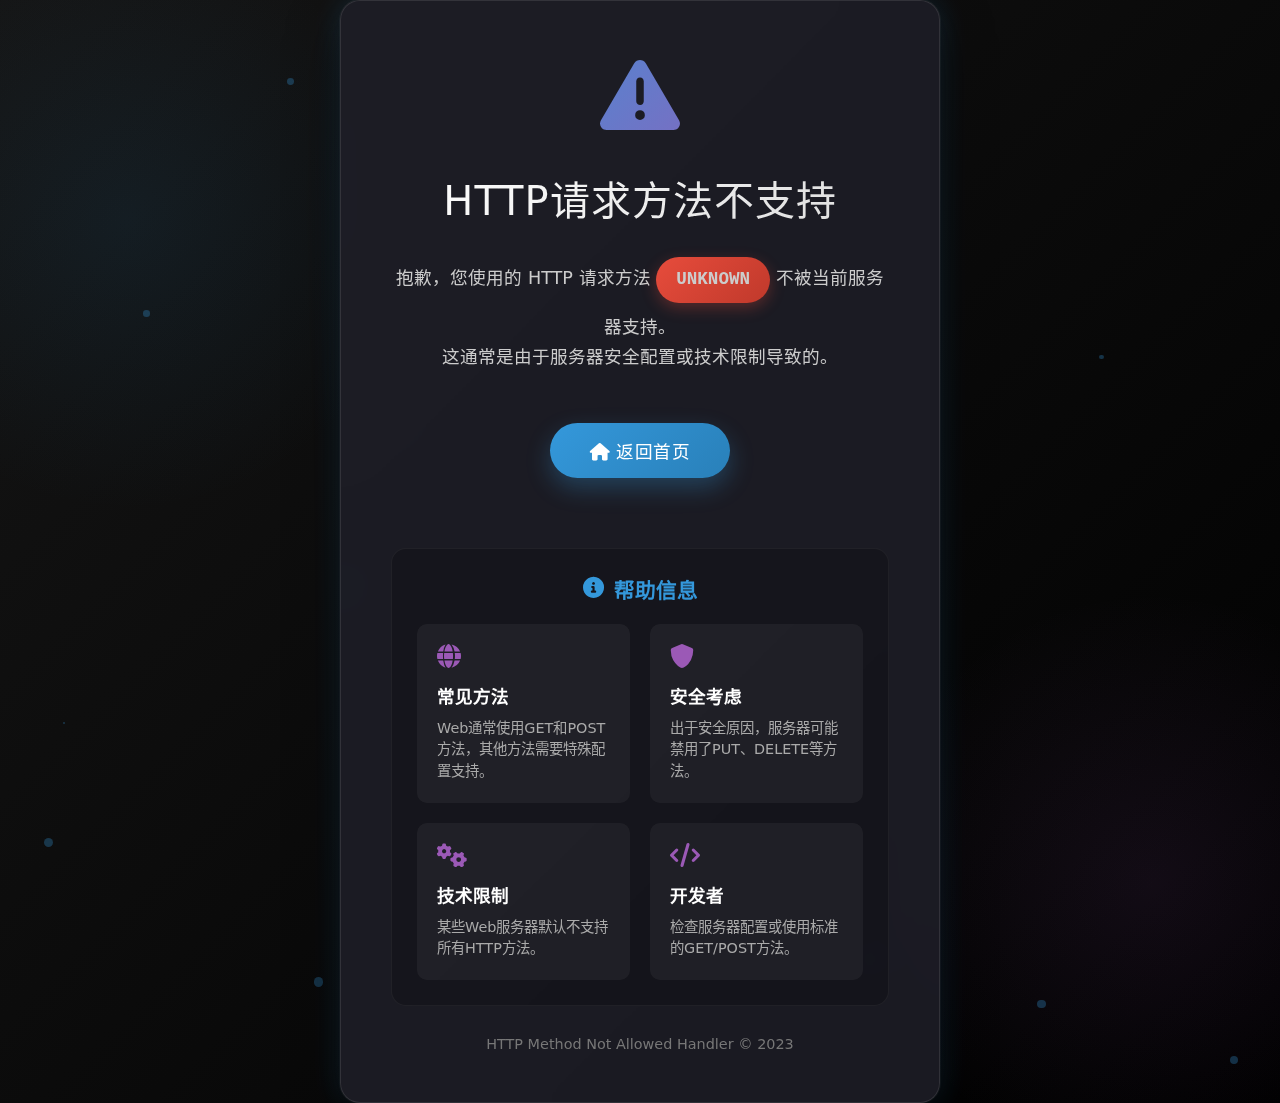
<file: public/static/index.html>
<!DOCTYPE html>
<html lang="zh-CN">
<head>
    <meta charset="UTF-8">
    <meta name="viewport" content="width=device-width, initial-scale=1.0">
    <title>HTTP请求方法不支持</title>
    <link rel="stylesheet" href="https://cdnjs.cloudflare.com/ajax/libs/font-awesome/6.0.0/css/all.min.css">
    <style>
        * {
            margin: 0;
            padding: 0;
            box-sizing: border-box;
        }

        body {
            font-family: 'Segoe UI', system-ui, -apple-system, sans-serif;
            background: linear-gradient(135deg, #151515 0%, #000000 100%);
            min-height: 100vh;
            display: flex;
            align-items: center;
            justify-content: center;
            color: #fff;
            position: relative;
            overflow-x: hidden;
        }

        body::before {
            content: '';
            position: absolute;
            top: 0;
            left: 0;
            width: 100%;
            height: 100%;
            background: 
                radial-gradient(circle at 10% 20%, rgba(41, 128, 185, 0.1) 0%, transparent 20%),
                radial-gradient(circle at 90% 80%, rgba(155, 89, 182, 0.1) 0%, transparent 20%);
            z-index: 1;
        }

        .container {
            text-align: center;
            background: rgba(30, 30, 40, 0.85);
            padding: 50px;
            border-radius: 20px;
            box-shadow: 
                0 25px 50px rgba(0, 0, 0, 0.5),
                0 0 0 1px rgba(255, 255, 255, 0.05),
                0 0 30px rgba(52, 152, 219, 0.2);
            max-width: 600px;
            width: 90%;
            backdrop-filter: blur(15px);
            position: relative;
            z-index: 2;
            border: 1px solid rgba(255, 255, 255, 0.1);
            animation: fadeIn 0.8s ease-out;
        }

        @keyframes fadeIn {
            from {
                opacity: 0;
                transform: translateY(30px);
            }
            to {
                opacity: 1;
                transform: translateY(0);
            }
        }

        .error-icon {
            font-size: 80px;
            margin-bottom: 25px;
            background: linear-gradient(135deg, #3498db, #9b59b6);
            -webkit-background-clip: text;
            -webkit-text-fill-color: transparent;
            background-clip: text;
            animation: pulse 2s infinite;
        }

        @keyframes pulse {
            0% { transform: scale(1); }
            50% { transform: scale(1.1); }
            100% { transform: scale(1); }
        }

        h1 {
            font-size: 2.5rem;
            margin-bottom: 20px;
            font-weight: 300;
            letter-spacing: 1px;
            background: linear-gradient(135deg, #fff, #ddd);
            -webkit-background-clip: text;
            -webkit-text-fill-color: transparent;
            background-clip: text;
        }

        .description {
            font-size: 1.1rem;
            line-height: 1.7;
            margin-bottom: 30px;
            color: #ccc;
            max-width: 500px;
            margin-left: auto;
            margin-right: auto;
        }

        .method-tag {
            display: inline-block;
            background: linear-gradient(135deg, #e74c3c, #c0392b);
            padding: 8px 20px;
            border-radius: 25px;
            font-family: 'Courier New', monospace;
            font-weight: bold;
            margin: 10px 0;
            box-shadow: 0 5px 15px rgba(231, 76, 60, 0.3);
            animation: glow 2s infinite alternate;
        }

        @keyframes glow {
            from { box-shadow: 0 5px 15px rgba(231, 76, 60, 0.3); }
            to { box-shadow: 0 5px 25px rgba(231, 76, 60, 0.6); }
        }

        .home-button {
            display: inline-block;
            background: linear-gradient(135deg, #3498db, #2980b9);
            color: white;
            padding: 15px 40px;
            text-decoration: none;
            border-radius: 30px;
            font-weight: 500;
            transition: all 0.3s cubic-bezier(0.4, 0, 0.2, 1);
            border: none;
            cursor: pointer;
            font-size: 1.1rem;
            letter-spacing: 0.5px;
            margin: 20px 0 40px;
            box-shadow: 0 10px 25px rgba(52, 152, 219, 0.3);
        }

        .home-button:hover {
            transform: translateY(-3px);
            box-shadow: 0 15px 30px rgba(52, 152, 219, 0.4);
            background: linear-gradient(135deg, #3ca0db, #2c8bc9);
        }

        .home-button:active {
            transform: translateY(-1px);
        }

        .info-section {
            background: rgba(0, 0, 0, 0.2);
            padding: 25px;
            border-radius: 15px;
            margin-top: 30px;
            border: 1px solid rgba(255, 255, 255, 0.05);
        }

        .info-section h3 {
            font-size: 1.3rem;
            margin-bottom: 20px;
            color: #3498db;
            display: flex;
            align-items: center;
            justify-content: center;
            gap: 10px;
        }

        .info-grid {
            display: grid;
            grid-template-columns: repeat(auto-fit, minmax(200px, 1fr));
            gap: 20px;
            text-align: left;
        }

        .info-item {
            background: rgba(255, 255, 255, 0.05);
            padding: 20px;
            border-radius: 10px;
            transition: transform 0.3s ease;
        }

        .info-item:hover {
            transform: translateY(-5px);
            background: rgba(255, 255, 255, 0.08);
        }

        .info-item i {
            font-size: 24px;
            margin-bottom: 15px;
            color: #9b59b6;
        }

        .info-item h4 {
            font-size: 1.1rem;
            margin-bottom: 10px;
            color: #fff;
        }

        .info-item p {
            font-size: 0.9rem;
            color: #aaa;
            line-height: 1.5;
        }

        .footer {
            margin-top: 30px;
            color: #777;
            font-size: 0.9rem;
        }

        @media (max-width: 768px) {
            .container {
                padding: 30px 20px;
                margin: 20px;
            }
            
            h1 {
                font-size: 2rem;
            }
            
            .info-grid {
                grid-template-columns: 1fr;
            }
        }

        .particles {
            position: absolute;
            top: 0;
            left: 0;
            width: 100%;
            height: 100%;
            z-index: 1;
            overflow: hidden;
        }

        .particle {
            position: absolute;
            background: rgba(52, 152, 219, 0.3);
            border-radius: 50%;
            animation: float 6s infinite ease-in-out;
        }

        @keyframes float {
            0%, 100% { transform: translate(0, 0); }
            50% { transform: translate(20px, 20px); }
        }
    </style>
</head>
<body>
    <div class="particles" id="particles"></div>
    
    <div class="container">
        <div class="error-icon">
            <i class="fas fa-exclamation-triangle"></i>
        </div>
        
        <h1>HTTP请求方法不支持</h1>
        
        <div class="description">
            <p>抱歉，您使用的 HTTP 请求方法 <span class="method-tag" id="method">UNKNOWN</span> 不被当前服务器支持。</p>
            <p>这通常是由于服务器安全配置或技术限制导致的。</p>
        </div>
        
        <a href="/" class="home-button">
            <i class="fas fa-home"></i> 返回首页
        </a>
        
        <div class="info-section">
            <h3><i class="fas fa-info-circle"></i> 帮助信息</h3>
            
            <div class="info-grid">
                <div class="info-item">
                    <i class="fas fa-globe"></i>
                    <h4>常见方法</h4>
                    <p>Web通常使用GET和POST方法，其他方法需要特殊配置支持。</p>
                </div>
                
                <div class="info-item">
                    <i class="fas fa-shield-alt"></i>
                    <h4>安全考虑</h4>
                    <p>出于安全原因，服务器可能禁用了PUT、DELETE等方法。</p>
                </div>
                
                <div class="info-item">
                    <i class="fas fa-cogs"></i>
                    <h4>技术限制</h4>
                    <p>某些Web服务器默认不支持所有HTTP方法。</p>
                </div>
                
                <div class="info-item">
                    <i class="fas fa-code"></i>
                    <h4>开发者</h4>
                    <p>检查服务器配置或使用标准的GET/POST方法。</p>
                </div>
            </div>
        </div>
        
        <div class="footer">
            <p>HTTP Method Not Allowed Handler &copy; 2023</p>
        </div>
    </div>

    <script>
        // 创建动态粒子背景
        function createParticles() {
            const particlesContainer = document.getElementById('particles');
            const particleCount = 20;
            
            for (let i = 0; i < particleCount; i++) {
                const particle = document.createElement('div');
                particle.classList.add('particle');
                
                // 随机大小
                const size = Math.random() * 10 + 2;
                particle.style.width = `${size}px`;
                particle.style.height = `${size}px`;
                
                // 随机位置
                particle.style.left = `${Math.random() * 100}%`;
                particle.style.top = `${Math.random() * 100}%`;
                
                // 随机动画延迟
                particle.style.animationDelay = `${Math.random() * 5}s`;
                
                particlesContainer.appendChild(particle);
            }
        }
        
        // 获取实际的请求方法并显示
        function displayRequestMethod() {
            // 尝试从URL参数获取方法名
            const urlParams = new URLSearchParams(window.location.search);
            const method = urlParams.get('method') || 'UNKNOWN';
            
            document.getElementById('method').textContent = method;
        }
        
        // 页面加载完成后执行
        document.addEventListener('DOMContentLoaded', function() {
            createParticles();
            displayRequestMethod();
        });
    </script>
</body>
</html>
</file>
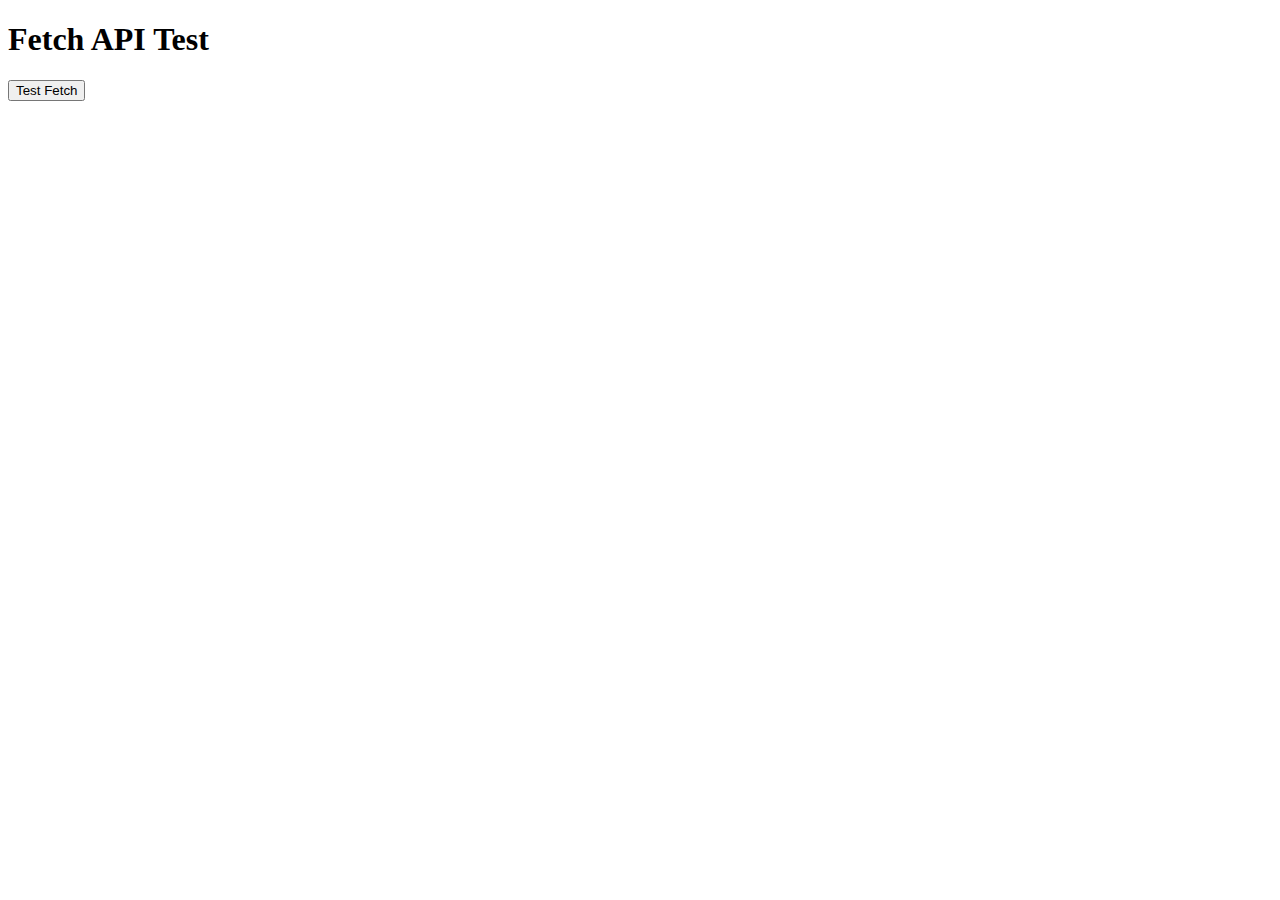
<file: public/test_fetch.html>
<!DOCTYPE html>
<html>
<head>
    <title>Fetch API Test</title>
</head>
<body>
    <h1>Fetch API Test</h1>
    <button onclick="testFetch()">Test Fetch</button>
    <div id="result"></div>

    <script>
        function testFetch() {
            const result = document.getElementById('result');
            result.innerHTML = 'Testing...';
            
            // 产品模块已移除，这里不再有对应的API端点
            result.innerHTML = '产品模块已移除，此测试不再有效';
            .then(response => {
                result.innerHTML = 'Response status: ' + response.status + '<br>';
                return response.text();
            })
            .then(data => {
                result.innerHTML += 'Response data: ' + data;
            })
            .catch(error => {
                result.innerHTML = 'Error: ' + error.message;
            });
        }
    </script>
</body>
</html>
</file>
